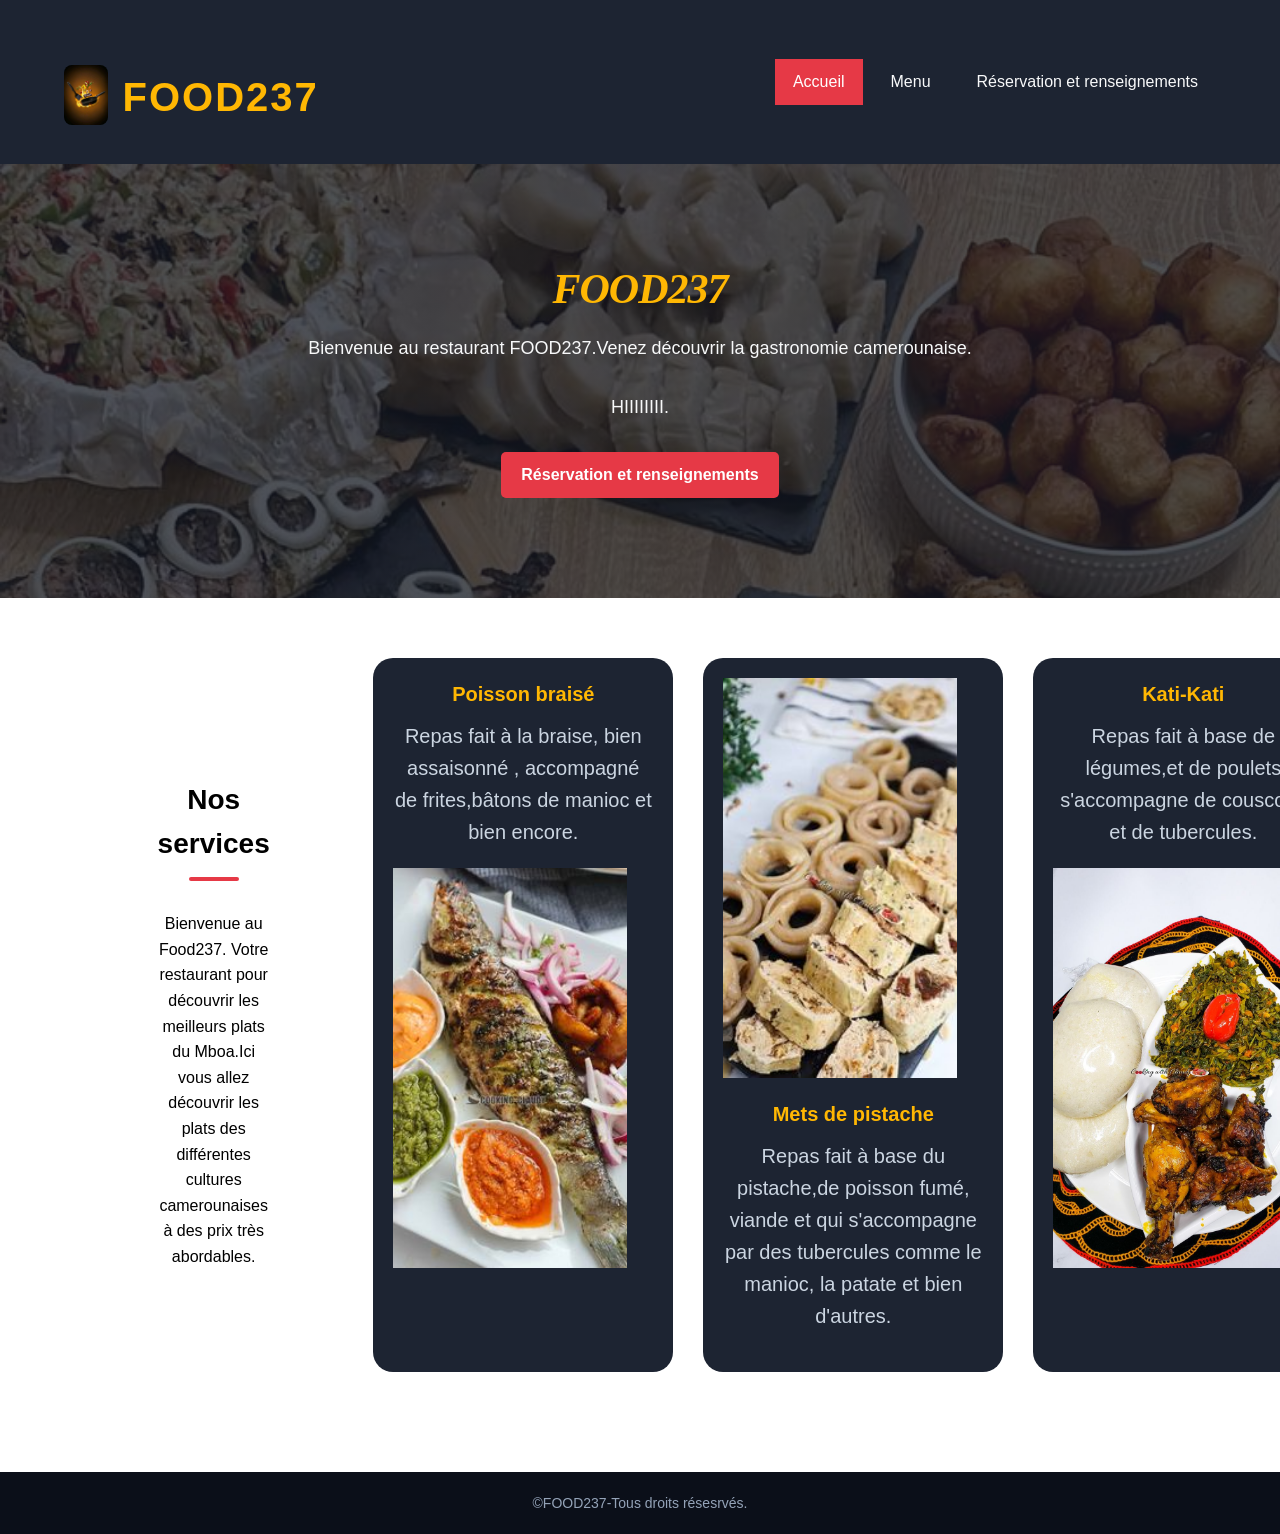
<file: index.html>
<!DOCTYPE html>
<html lang="fr">
<head>
    <meta charset="UTF-8">
    <meta name="viewport" content="width=device-width, initial-scale=1.0">
    <title>Food237</title>
    <link rel="stylesheet" href="styles.css">
</head>
<body>
    <header>
       
        <div class="tete">
        
        <img src="Images/logo.jpg" alt="Logo du restaurant" class="logo"/>
        <h1 class="name">FOOD237</h1>
        </div>
   <button class="menu-toggle">≡</button>     
   
        <nav>
        <ul>
            <li><a href="index.html" class="active">Accueil</a></li>
            <li><a href="menu.html">Menu</a></li>
            <li><a href="reservation.html">Réservation et renseignements</a></li>
        </ul>
    </nav>
    </header>
    <!-- Mon premier changement suivi par Git -->
    <section class="hero">
        <div class="hero-reserva">
        <h1 class="resto">FOOD237</h1>
        <p> Bienvenue au restaurant FOOD237.Venez découvrir la gastronomie camerounaise.</p>
       <p>HIIIIIIII.</p>
        <a href="reservation.html" class="reserver">Réservation et renseignements</a>
        </div>
    </section>
    <section class="contenu">
        <section class="cont">
        <h2 class="repas">Nos services</h2>
        <p class="saveurs"> Bienvenue au Food237. Votre restaurant pour découvrir les meilleurs plats du Mboa.Ici vous allez découvrir les plats des différentes cultures camerounaises à des prix très abordables.
        </p>
        </section>
        <div class="plats">
        <div class="plat">
            <h3> Poisson braisé</h3>
            <p>Repas fait à la braise, bien assaisonné , accompagné de frites,bâtons de manioc et bien encore.</p>
            <div class="plat-image">
            <img src="Images/image1.jpg" alt="Poisson braisé">
            </div>
          <!-- Modification faite directement sur GitHub -->  
        </div>
        <div class="plat">
            <div class="plat-image">
            <img src="Images/image3.jpg" alt="Mets de pistache">
            </div>
            <h3>Mets de pistache</h3>
            <p>Repas fait à base du pistache,de poisson fumé, viande et qui s'accompagne par des tubercules comme le manioc, la patate et bien d'autres.</p>
        </div>
        <div class="plat">
            <h3>Kati-Kati</h3>
            <p>Repas fait à base de légumes,et de poulets s'accompagne de couscous et de tubercules.</p>
            <div class="plat-image">
            <img src="Images/image4.jpg" alt="Kati-Kati">
            </div>
            
        </div>
        </div>
    </section>
    <footer>
        <p>&copy;FOOD237-Tous droits résesrvés.</p>
    </footer>
        
    
    
  <button id="retour-haut">↑</button>  
<script src="script.js"></script>
</body>
</html>
</file>
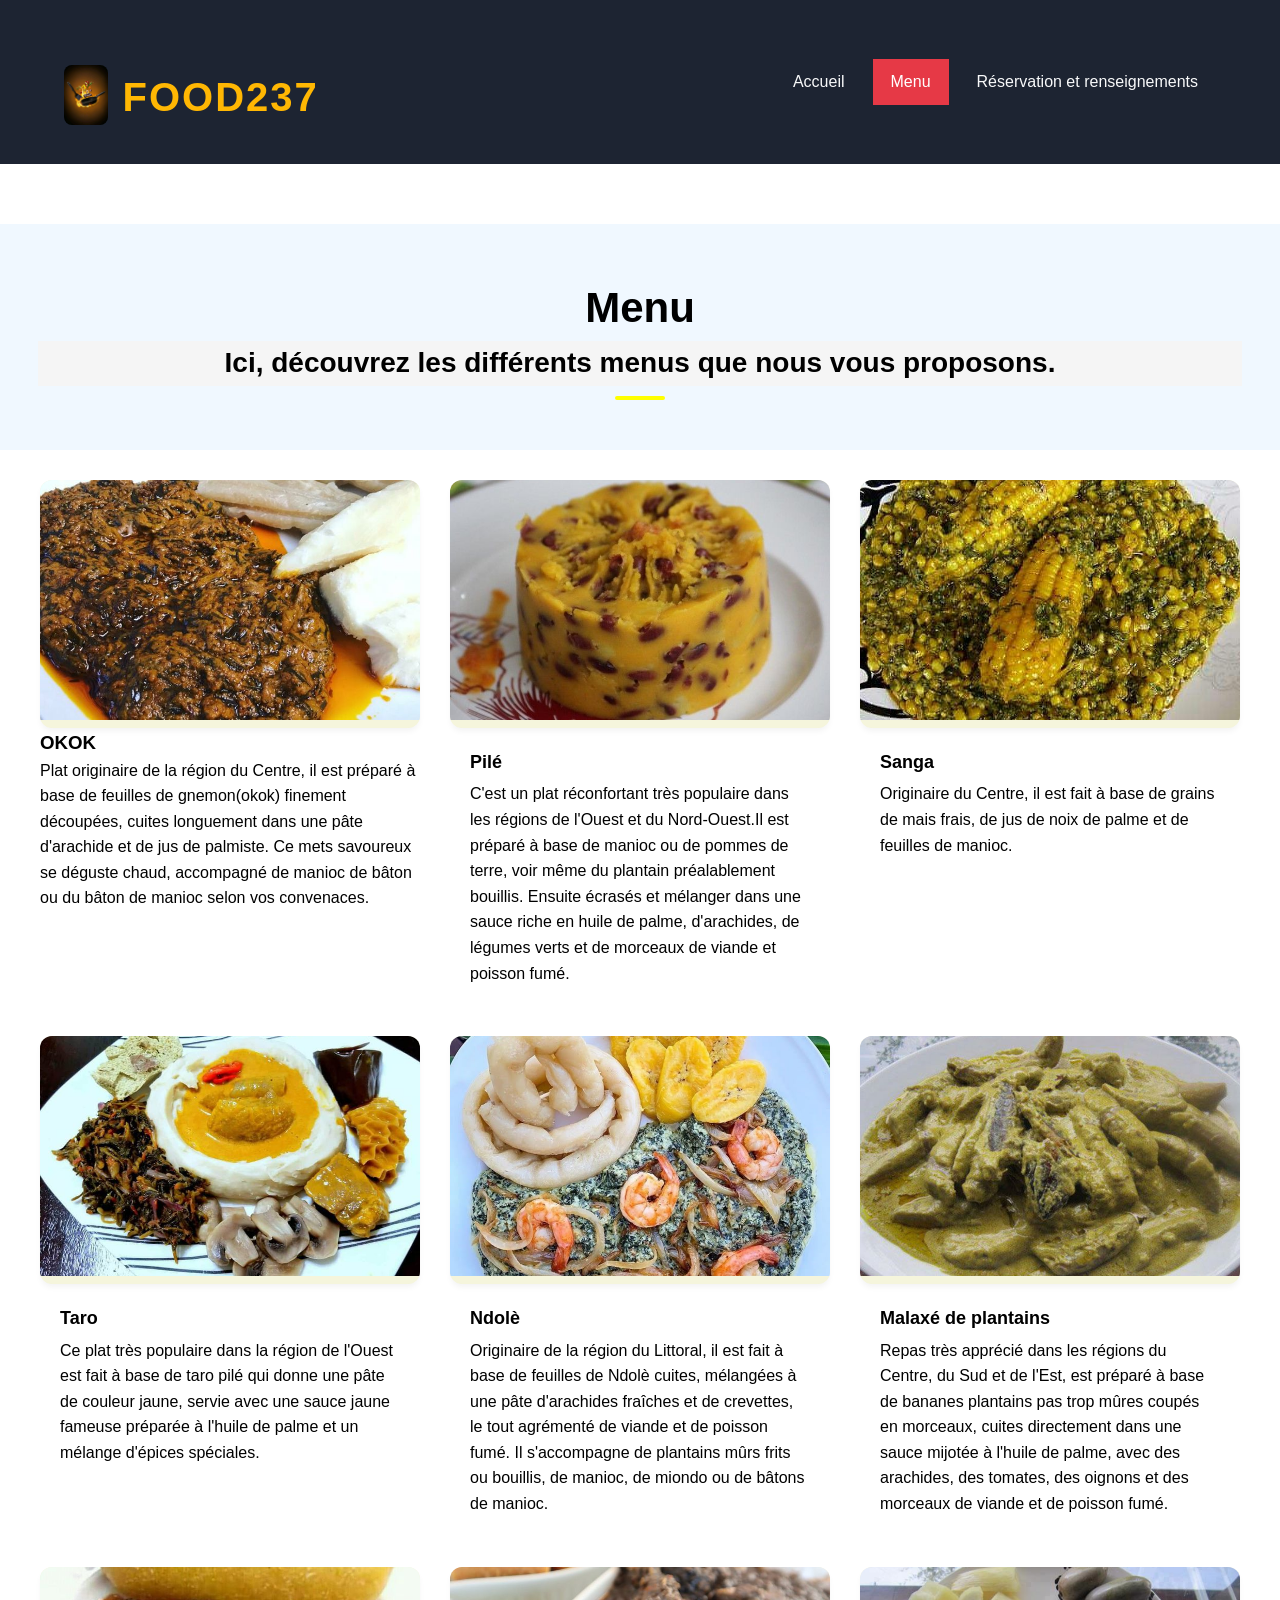
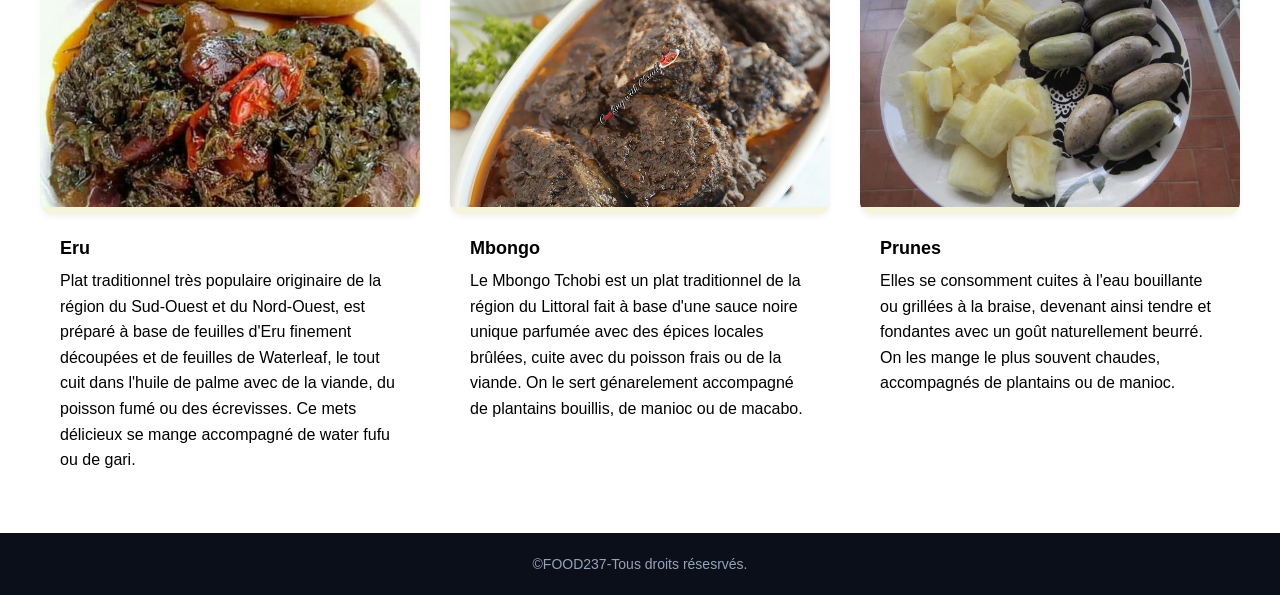
<file: menu.html>
<!DOCTYPE html>
<html lang="fr">
<head>
    <meta charset="UTF-8">
    <meta name="viewport" content="width=device-width, initial-scale=1.0">
    <title>Food237</title>
    <link rel="stylesheet" href="styles.css">
</head>
<body>
    <header>
       
        <div class="tete">
        
        <img src="Images/logo.jpg" alt="Logo du restaurant" class="logo"/>
        <h1 class="name">FOOD237</h1>
        </div>
        
   <button class="menu-toggle">≡</button>  
    <nav>
        <ul>
            <li><a href="index.html">Accueil</a></li>
            <li><a href="menu.html" class="active">Menu</a></li>
            <li><a href="reservation.html">Réservation et renseignements</a></li>
        </ul>
    </nav>
    </header>
    <section class="menu">
        <h2>Menu</h2>
        <p> Ici, découvrez les différents menus que nous vous proposons.</p>
    </section>
    <div class="menu-grid">
    <section class="menu-media">
        <div class="menu-contenu">
            <img src="Images/image13.jpg" alt="OKOK" class="menu-image">
        </div>
        <div class="menu-text">
            <h3>OKOK</h3>
            <p>Plat originaire de la région du Centre, il est préparé à base de feuilles de gnemon(okok) finement découpées, cuites longuement dans une pâte d'arachide
                et de jus de palmiste. Ce mets savoureux se déguste chaud, accompagné de manioc de bâton ou du bâton de manioc selon vos convenaces.
            </p>
        </div>
    </section>
    <section class="menu-media">
        <div class="menu-contenu">
            <img src="Images/image12.jpg" alt="Pilé" class="menu-image">
        </div>
        <div class="media-text">
            <h3>Pilé</h3>
            <p>C'est un plat réconfortant très populaire dans les régions de l'Ouest et du Nord-Ouest.Il est préparé à base 
                de manioc ou de pommes de terre, voir même du plantain préalablement bouillis. Ensuite écrasés et mélanger dans 
                une sauce riche en huile de palme, d'arachides, de légumes verts et de morceaux de viande et poisson fumé.
            </p>
        </div>
    </section>
    <section class="menu-media">
        <div class="menu-contenu">
            <img src="Images/image15.jpg" alt="Sanga" class="menu-image">
            </div>
            <div class="media-text">
                <h3>Sanga</h3>
                <p>Originaire du Centre, il est fait à base de grains de mais frais, de jus de noix de palme et 
                    de feuilles de manioc.
                </p>
            </div>
            </section>
            <section class="menu-media">
        <div class="menu-contenu">
            <img src="Images/image16.jpg" alt="Taro" class="menu-image">
            </div>
            <div class="media-text">
                <h3>Taro</h3>
                <p>Ce plat très populaire dans la région de l'Ouest est fait à base de taro pilé qui 
                    donne une pâte de couleur jaune, servie avec une sauce jaune fameuse préparée à 
                    l'huile de palme et un mélange d'épices spéciales.
                </p>
            </div>
            </section>
            <section class="menu-media">
        <div class="menu-contenu">
            <img src="Images/image18.jpg" alt="Ndolè" class="menu-image">
            </div>
            <div class="media-text">
                <h3>Ndolè</h3>
                <p>Originaire de la région du Littoral, il est fait à base de feuilles de Ndolè cuites, mélangées à une 
                    pâte d'arachides fraîches et de crevettes, le tout agrémenté de viande et de poisson
                    fumé. Il s'accompagne de plantains mûrs frits ou bouillis, de manioc, de miondo ou de bâtons de manioc.
                </p>
            </div>
            </section>
            <section class="menu-media">
        <div class="menu-contenu">
            <img src="Images/image9.jpg" alt="Malaxé de plantains" class="menu-image">
            </div>
            <div class="media-text">
                <h3>Malaxé de plantains</h3>
                <p>Repas très apprécié dans les régions du Centre, du Sud et de l'Est, est préparé à base de bananes plantains
                    pas trop mûres coupés en morceaux, cuites directement dans une sauce mijotée à l'huile de palme, avec des 
                    arachides, des tomates, des oignons et des morceaux de viande et de poisson fumé.
                </p>
            </div>
            </section>
            <section class="menu-media">
        <div class="menu-contenu">
            <img src="Images/image17.jpg" alt="Eru" class="menu-image">
            </div>
            <div class="media-text">
                <h3>Eru</h3>
                <p>Plat traditionnel très populaire originaire de la région du Sud-Ouest et du Nord-Ouest, est préparé à base 
                    de feuilles d'Eru finement découpées et de feuilles de Waterleaf, le tout cuit dans l'huile de palme avec de 
                    la viande, du poisson fumé ou des écrevisses. Ce mets délicieux se mange accompagné de water fufu ou de gari.
                </p>
            </div>
            </section>
            <section class="menu-media">
        <div class="menu-contenu">
            <img src="Images/image19.jpg" alt="Mbongo" class="menu-image">
            </div>
            <div class="media-text">
                <h3>Mbongo
                </h3>
                <p>Le Mbongo Tchobi est un plat traditionnel de la région du Littoral fait à base d'une sauce noire 
                    unique parfumée avec des épices locales brûlées, cuite avec du poisson frais ou de la viande. On le sert génarelement
                    accompagné de plantains bouillis, de manioc ou de macabo.
                </p>
            </div>
            </section>
            <section class="menu-media">
        <div class="menu-contenu">
            <img src="Images/image7.jpg" alt="Prunes" class="menu-image">
            </div>
            <div class="media-text">
                <h3>Prunes</h3>
                <p>Elles se consomment cuites à l'eau bouillante ou grillées à la braise, devenant ainsi tendre et fondantes avec un goût naturellement beurré.  
                    On les mange le plus souvent chaudes, accompagnés de plantains ou de manioc.
                    </p>
            </div>
            </section>
        </div>
        <footer>
        <p>&copy;FOOD237-Tous droits résesrvés.</p>
    </footer>
    <button id="retour-haut">↑</button>
   <script src="script.js"></script>     
</body>
</html>
</file>
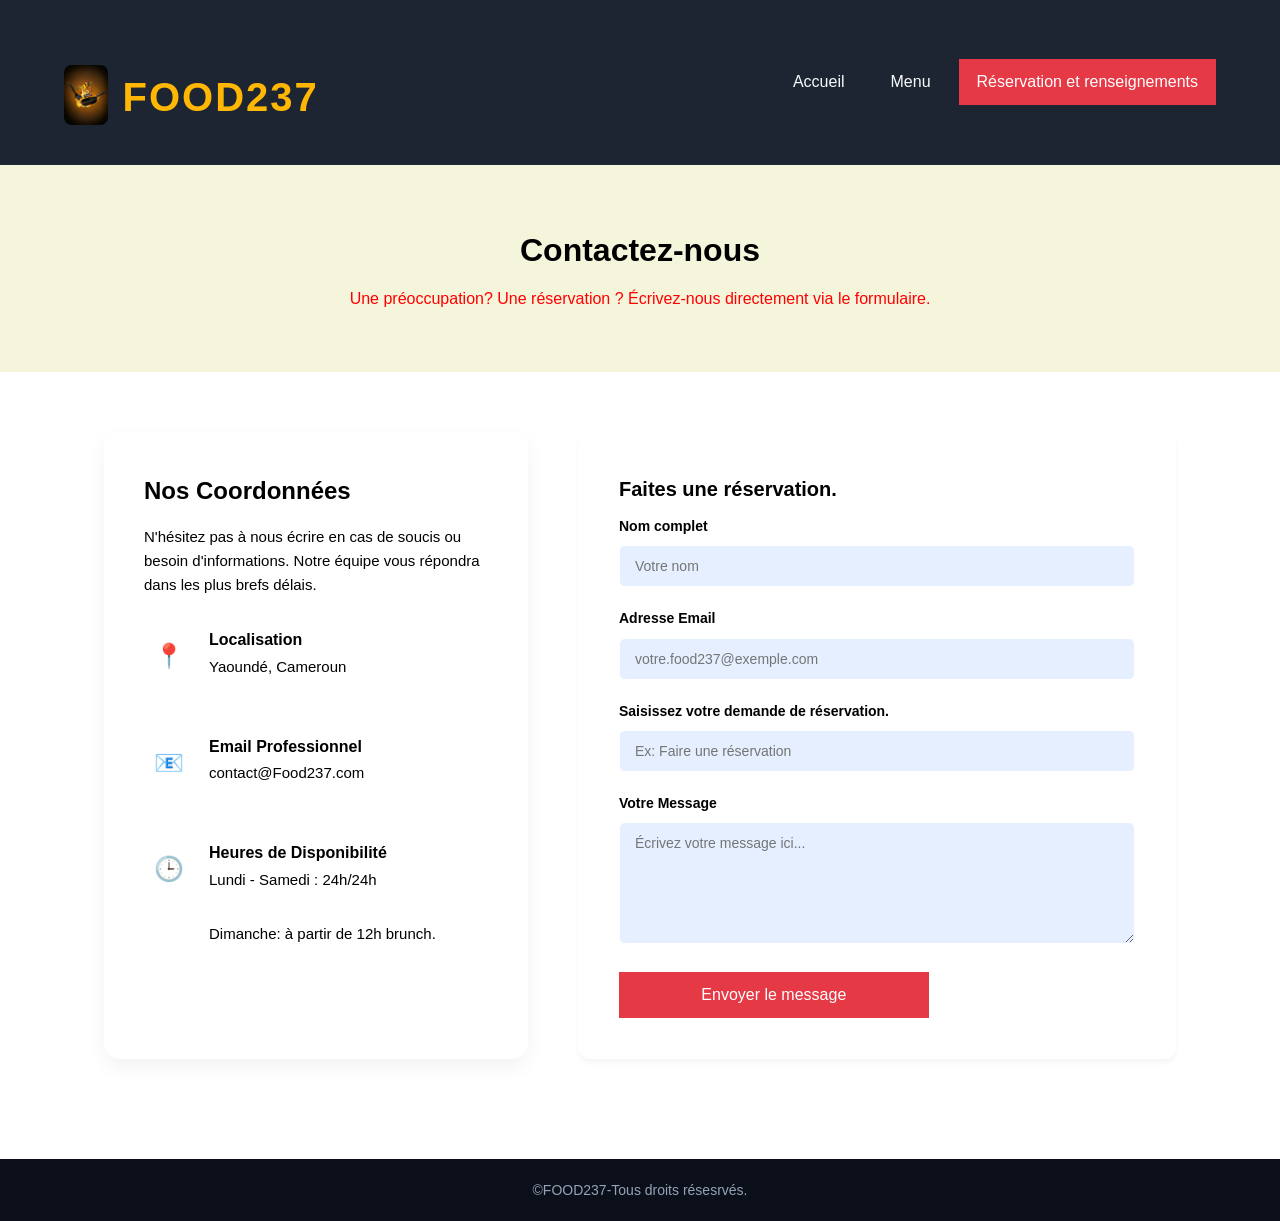
<file: reservation.html>
<!DOCTYPE html>
<html lang="fr">
<head>
    <meta charset="UTF-8">
    <meta name="viewport" content="width=device-width, initial-scale=1.0">
    <title>Food237</title>
    <link rel="stylesheet" href="styles.css">
</head>
<body>
     <header>
       
        <div class="tete">
        
        <img src="Images/logo.jpg" alt="Logo du restaurant" class="logo"/>
        <h1 class="name">FOOD237</h1>
        </div>
        
<button class="menu-toggle">≡</button>  
    <nav>
        <ul>
            <li><a href="index.html">Accueil</a></li>
            <li><a href="menu.html">Menu</a></li>
            <li><a href="reservation.html" class="active">Réservation et renseignements</a></li>
        </ul>
    </nav>
    </header>
    <section class="res-head">
        <h1>Contactez-nous</h1>
        <p>Une préoccupation? Une réservation ? Écrivez-nous directement via le formulaire.</p>
    </section>
    <main class="contenu">
     <div class="reservation-info">
            <h2>Nos Coordonnées</h2>
            <p>N'hésitez pas à nous écrire en cas de soucis ou besoin d'informations. Notre équipe vous répondra dans les plus brefs délais.</p>
            
    <div class="renseignements">
                <span class="info-icon">📍</span>
                <div>
                    <h3>Localisation</h3>
                    <p>Yaoundé, Cameroun</p>
                </div>
            </div>
            <div class="renseignements">
                <span class="info-icon">📧</span>
                <div>
                    <h3>Email Professionnel</h3>
                    <p>contact@Food237.com</p>
                </div>
            </div>
            <div class="renseignements">
                <span class="info-icon">🕒</span>
                <div>
                    <h3>Heures de Disponibilité</h3>
                    <p>Lundi - Samedi : 24h/24h</p>
                    <p>Dimanche: à partir de 12h brunch.</p>

                </div>
            </div>
            </div>
            <div class="reservation-form">
            <h2>Faites une réservation.</h2>
            <form action="#" method="POST">
                
                <div class="form-reservation">
                    <label for="name">Nom complet</label>
                    <input type="text" id="name" name="name" placeholder="Votre nom" required>
                </div>

                <div class="form-reservation">
                    <label for="email">Adresse Email</label>
                    <input type="email" id="email" name="email" placeholder="votre.food237@exemple.com" required>
                </div>

                <div class="form-reservation">
                    <label for="Réservation">Saisissez votre demande de réservation.</label>
                    <input type="text" id="subject" name="subject" placeholder="Ex: Faire une réservation" required>
                </div>

                <div class="form-reservation">
                    <label for="message">Votre Message</label>
                    <textarea id="message" name="message" rows="6" placeholder="Écrivez votre message ici..." required></textarea>
                </div>

                <button type="submit" class="bouton-submit">Envoyer le message</button>
            </form>
            </div>
            </main>
            <footer>
        <p>&copy;FOOD237-Tous droits résesrvés.</p>
    </footer>
    <button id="retour-haut">↑</button>
<script src="script.js"></script>
</body>
</html>
</file>
<file: styles.css>
header{
    display: flex;
    background-size: cover;
    background-color:#1d2432;
    
    justify-content: space-between;
    align-items: center;
    position: sticky;
    top: 0;
    z-index: 1000;
    padding: 5px 5%;
    }
.logo{
     size: 3px;
    height: 60px;
    width: auto;
    border-radius: 8px;
}
* {
    margin: 0;
    padding: 0;
    box-sizing: border-box;
    font-family: 'Segoe UI', Tahoma, Geneva, Verdana, sans-serif;
}

    
body{
    line-height: 1.6;  
}


nav ul {
    list-style: none;
    display: flex;
    justify-content: center;
    flex-wrap: wrap;
}
nav ul li{
    margin-left: 10px;
}

.reserver{
    display: inline-block;
    border-radius: 5px;
    font-weight: 600;
    padding: 10px 20px;
    color: #ffffff;
    background-color:#e63946;
}
.reserver:hover{
    background-color: #ffb703;
    color: #121824;
}

    



footer{
    background-color:#0b0f19;
    justify-content: center;
    text-align: center;
    color: #94a3b8;
     padding: 20px;
    margin-top: 40px;
    font-size: 14px;
}
.hero{
    background-image:linear-gradient(rgba(18, 24, 36, 0.75), rgba(18, 24, 36, 0.75)), url(Images/image2.jpg);
     padding: 100px 5%;
    text-align: center;
    display: flex;
    justify-content: center;
    align-items: center;
    background-size: cover;
}
.hero-reserva{
    max-width: 800px;
}
.hero h1{
    font-family: Georgia, 'Times New Roman', Times, serif;
    font-style: italic;
    font-size: 42px;
    font-weight: 800;
    margin-bottom: 20px;
    line-height: 1.2;
    letter-spacing: -1px;
    color: #ffb703;
}
.hero P{
    font-size: 18px;
    color:#f8f9fa;
    margin-bottom: 30px;
}

nav ul li a{
    justify-content: space-between;
    display: block;
     
    padding: 10px 18px;
    color:#f8f9fa;
    text-decoration: none;
    font-weight: 500;
    
    
}
    nav ul li a:hover, nav ul li a.active{
        background-color:#e63946;
        color:#ffffff;

    }
    


a{
    text-decoration: none;
}
.name{
    font-size: 2.5rem;
    font-weight: 800;
    letter-spacing: 2px;
    color:#ffb703;

}
.repas{
    text-align: center;
    font-size: 28px;
    font-weight: 700;
    margin: 60px 0 30px 0;
    position: relative;
    color:black;
}
.repas::after{
    content:'' ;
    display: block;
    width: 50px;
    height: 4px;
    margin: 10px auto 0 auto;
    border-radius: 2px;
   background-color: #e63946;

}
.contenu{
    padding: 0 5%;
}
.plats{
    display: grid;
    grid-template-columns: repeat(auto-fit, minmax(300px, 1fr));
    gap: 30px;
    max-width: 1200px;
    margin: 0 auto;
}
.plat{
    border-radius: 20px;
    overflow: hidden;
    padding: 20px;
    text-align: center;
    background-color:#1d2432;
}
.plat-image{
    width: 90%;
    height: 400px;
    border-radius: 8Spx;
    overflow: hidden;
    margin-bottom: 20px;
}
.plat-image img{
    width: 100%;
    height: 100%;
    object-fit: cover;
}
.plat h3{
    font-size: 20px;
    margin-bottom: 10px;
    color:#ffb703;
}
.plat p{
     margin-bottom: 20px;
     font-size: 20px;
     color: #cbd5e1;
}
.tete{
    display: flex;
    text-align: center;
    font-size: 28px;
    font-weight: 700;
    margin: 60px 0 30px 0;
    gap: 15px;
}
.contenu p{

}
.saveurs {
    color: black;
    background-color: transparent;
    max-width: 800px;
    margin: 0 auto 40px auto;
    text-align: center;
}
.menu{
    background-color: aliceblue;
     padding: 50px 3%;
    text-align: center;
    justify-content: center;
    align-items: center;
    font-size: 28px;
    font-weight: 700;
    margin: 60px 0 30px 0;
    position: relative;
    color: black;
}
.menu::after{
    content:'' ;
    display: block;
    width: 50px;
    height: 4px;
    margin: 10px auto 0 auto;
    border-radius: 2px;
   background-color: yellow;

}
.menu p {
    text-align: center;
    background-color: whitesmoke;
}
.menu-grid{
    display: grid;
    grid-template-columns: repeat(auto-fit, minmax(280px, 1fr));
    gap: 30px;
    max-width: 1200px;
    margin: 0 auto;
}
.menu-contenu {
    background-color: beige;
    border-radius: 12px;
    overflow: hidden;
    box-shadow: 0 4px 6px -1px rgba(0, 0, 0, 0.05);
    position: relative;
    }
    .menu-contenu img {
    width: 100%;
    height: 240px;
    object-fit: cover;
    }
    .media-text {
    padding: 20px;
    }
    .media-text h3 {
    font-size: 18px;
    color: black;
    margin-bottom: 5px;
    }
    .res-head {
    background-color: beige;
    color: black;
    text-align: center;
    padding: 60px 5%;
    border-top: 1px solid #1E293B; 
}
.res-head h1 {
    font-size: 32px;
    font-weight: 700;
    margin-bottom: 10px;
}
.res-head p{
    color: red;
    font-size: 16px;
    max-width: 600px;
    margin: 0 auto;
}
.reservation-info {
    flex: 1;
    background-color:white;
    padding: 40px;
    border-radius: 16px;
    box-shadow: 0 8px 20px  rgba(0, 0, 0, 0.05);
    }
.reservation-info h2 {
    font-size: 24px;
    color: black;
    margin-bottom: 15px;
}
.reservation-info p {
    font-size: 15px;
    color: inherit;
    margin-bottom: 30px;
}
.renseignements{
    display: flex;
    align-items: flex-start;
    gap: 15px;
    margin-bottom: 25px;
}
.info-icon {
    font-size: 24px;
    background-color: white; 
    padding: 10px;
    border-radius: 8px;
}
.renseignements h3 {
    font-size: 16px;
    color: black;
    margin-bottom: 2px;
}

.info-item p {
    font-size: 14px;
    color:inherit;
}
.reservation-form {
    flex:1.5;
    background-color: white;
    padding: 40px;
    border-radius: 12px;
     box-shadow: 0 4px 6px -1px rgba(0, 0, 0, 0.05);
     border: 1px solid rgba(255, 255, 255, 0.05);
}
    


.reservation-form h2 {
    font-size: 20px;
    color: black;
    margin-bottom: 10px;
}
.form-reservation{
    margin-bottom: 20px;
}

.form-reservation label {
    display: block;
    font-size: 14px;
    font-weight: 600;
    color: inherit;
    margin-bottom: 8px;
}
.form-reservation input, 
.form-reservation textarea {
    width: 100%;
    padding: 12px 15px;
    border: 1px solid  white;
    border-radius: 6px;
    font-family: inherit;
    font-size: 14px;
    color: black;
    background-color:rgba(0, 102, 255, 0.1);
}
.form-reservation input:focus, 
.form-reservation textarea:focus {
    outline: none;
    border-color: blue;
    background-color: whitesmoke;
    box-shadow: 0 0 0 3px rgba(0, 102, 255, 0.1);
}

.bouton-submit {
    width: 60%;
    border: none;
    font-size: 16px;
    padding: 14px;
    cursor:auto;
    background-color:  #e63946;
    color: white;
}
.contenu {
    max-width: 1200px;
    margin: 0 auto;
    padding: 60px 5%;
    display: flex;
    gap: 50px;
}

    .cont{
        max-width: 1200px;
    margin: 0 auto;
    padding: 60px 5%;
    }
    .menu-toggle{
        display: none;
    }
    
@media (max-width:850px) {
    
.menu-toggle {
        display: block;
    }

    
    nav ul {
        display: none;
    }
    nav ul.nav-ouverte {
        display: flex;
        flex-direction: column;
    }
    
    
    header {
    flex-wrap: wrap;
}
nav {
    width: 100%;
    order: 3;
}
.plats {
        grid-template-columns: 1fr;
    }
    .reservation-form{
       grid-template-columns: 1fr;  
    }
    }
    


@media (max-width: 768px) {
    .menu-toggle {
        display: block;
    }

    
    nav ul {
        display: none;
    }
    nav ul.nav-ouverte {
        display: flex;
        flex-direction: column;
    }
    
    
    header {
    flex-wrap: wrap;
}
nav {
    width: 100%;
    order: 3;
}
    }

   #retour-haut {
    position: fixed;
    bottom: 30px;
    right: 30px;
    display: none;
    width: 45px;
    height: 45px;
    border-radius: 50%;
    background-color: #1d2432;
    color: #ffb703;
    font-size: 20px;
    border: none;
    cursor: pointer;
}
#retour-haut.visible {
    display: block;
}
@media (max-width: 500px) {
    .plats {
        grid-template-columns: 1fr;
    }
}
@media (max-width:260px){
     .reservation-form{
       grid-template-columns: 1fr;  
    }
    }
</file>
